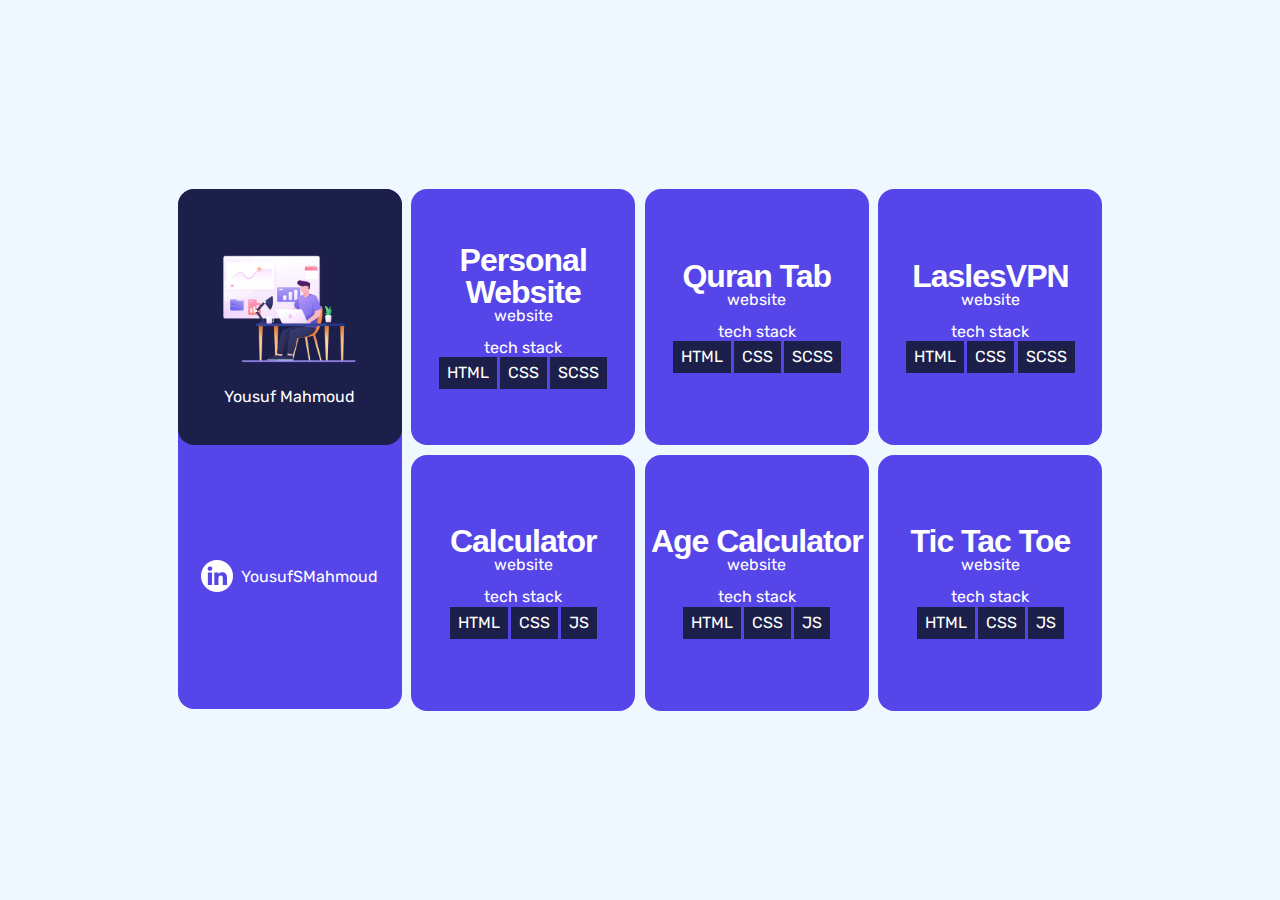
<file: index.html>
<!DOCTYPE html>
<html lang="en">
  <head>
    <meta charset="UTF-8" />
    <meta name="viewport" content="width=device-width, initial-scale=1.0" />
    <meta
      name="description"
      content="Yousuf Mahmoud is a passionate Computer Science student specializing in front-end web development. Explore his work, learn about his skills, and connect with him!"
    />

    <link rel="stylesheet" href="style.css" />
    <title>Profile Dashboard</title>
    <link rel="preconnect" href="https://fonts.googleapis.com" />
    <link rel="preconnect" href="https://fonts.gstatic.com" crossorigin="" />
    <link
      href="https://fonts.googleapis.com/css2?family=Rubik&amp;display=swap"
      rel="stylesheet"
    />
  </head>
  <body>
    <div class="container">
      <div class="card first">
        <div class="start">
          <img
            src="./assets/developer.png"
            alt="Profile Image"
            class="profileImage"
          />
          <h1>Yousuf Mahmoud</h1>
        </div>
        <div class="end">
          <a href="" target="_blank"
            ><img src="./assets/linkedin.png" alt="linkedin Icon" class="icon"
          /></a>
          <a
            href="https://www.linkedin.com/in/yousuf-mahmoud-a05764242/"
            target="_blank"
            rel="noopener noreferrer"
            >YousufSMahmoud</a
          >
        </div>
      </div>
      <div class="card">
        <a
          href="https://yousufsmahmoud.github.io/personal-website"
          class="title"
          target="_blank"
          >Personal Website</a
        >
        <h3>website</h3>
        <div class="stack">
          <p>tech stack</p>
          <div class="languages">
            <span class="language">HTML</span>
            <span class="language">CSS</span> <span class="language">SCSS</span>
          </div>
        </div>
      </div>
      <div class="card">
        <a href="https://yousufsmahmoud.github.io/QuranTab" class="title"
          >Quran Tab</a
        >
        <h3>website</h3>
        <div class="stack">
          <p>tech stack</p>
          <div class="languages">
            <span class="language">HTML</span>
            <span class="language">CSS</span> <span class="language">SCSS</span>
          </div>
        </div>
      </div>
      <div class="card">
        <a href="https://yousufsmahmoud.github.io/laslesvpn/" class="title"
          >LaslesVPN</a
        >
        <h3>website</h3>
        <div class="stack">
          <p>tech stack</p>
          <div class="languages">
            <span class="language">HTML</span>
            <span class="language">CSS</span>
            <span class="language">SCSS</span>
          </div>
        </div>
      </div>
      <div class="card">
        <a href="https://yousufsmahmoud.github.io/calculator/" class="title"
          >Calculator</a
        >
        <h3>website</h3>
        <div class="stack">
          <p>tech stack</p>
          <div class="languages">
            <span class="language">HTML</span> <span class="language">CSS</span
            ><span class="language">JS</span>
          </div>
        </div>
      </div>
      <div class="card">
        <a href="https://yousufsmahmoud.github.io/agecalculator/" class="title"
          >Age Calculator</a
        >
        <h3>website</h3>
        <div class="stack">
          <p>tech stack</p>
          <div class="languages">
            <span class="language">HTML</span>
            <span class="language">CSS</span> <span class="language">JS</span>
          </div>
        </div>
      </div>
      <div class="card">
        <a href="https://yousufsmahmoud.github.io/tic-tac-toe/" class="title"
          >Tic Tac Toe</a
        >
        <h3>website</h3>
        <div class="stack">
          <p>tech stack</p>
          <div class="languages">
            <span class="language">HTML</span> <span class="language">CSS</span
            ><span class="language">JS</span>
          </div>
        </div>
      </div>
    </div>
  </body>
</html>
</file>
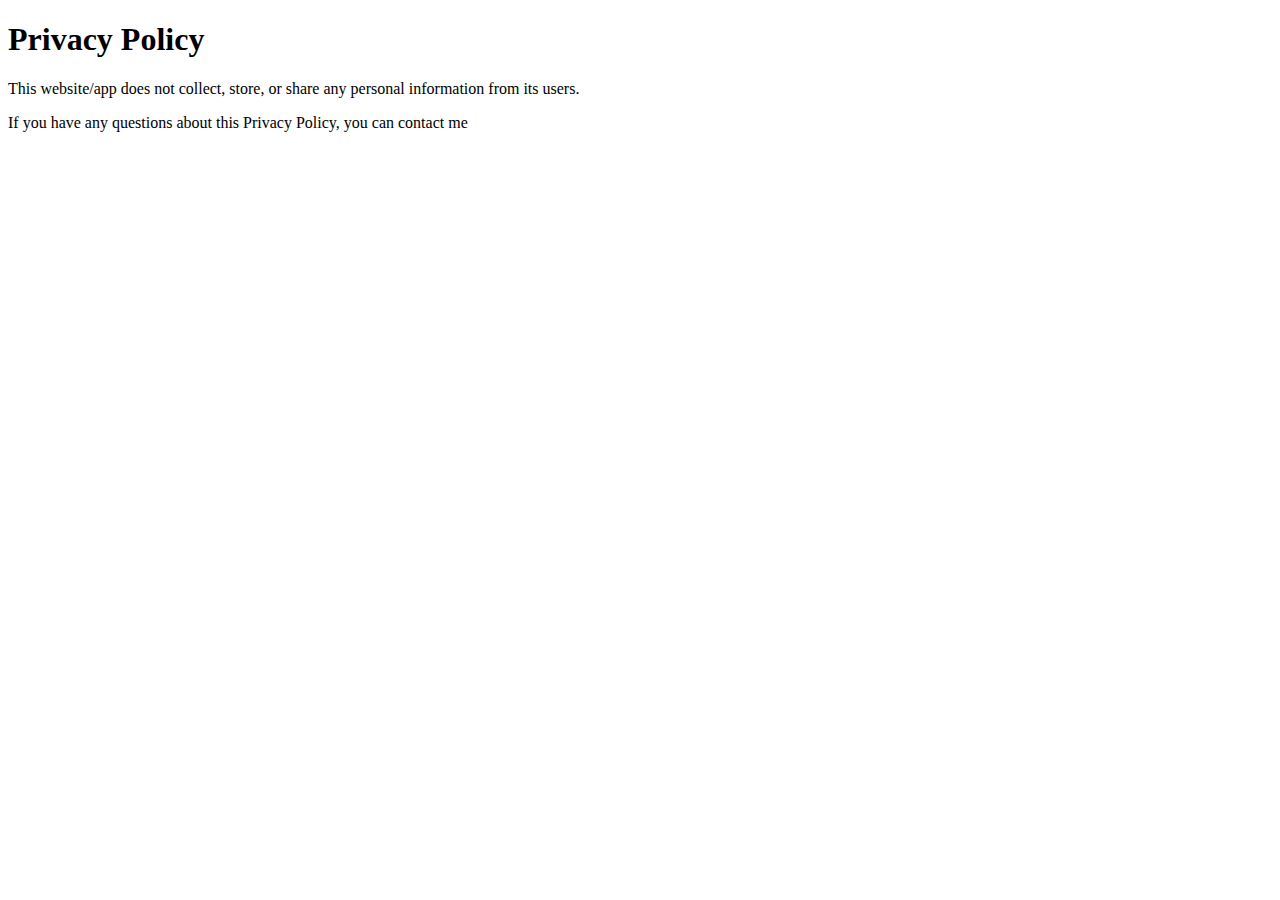
<file: privacy-policy.html>
<!DOCTYPE html>
<html lang="en">
<head>
    <meta charset="UTF-8">
    <meta name="viewport" content="width=device-width, initial-scale=1.0">
    <title>Privacy Policy</title>
</head>
<body>
            <h1>Privacy Policy</h1>
           <p>This website/app does not collect, store, or share any personal information from its users.</p>
           <p>If you have any questions about this Privacy Policy, you can contact me</p>
</body>
</html>
</file>
<file: style.css>
/* http://meyerweb.com/eric/tools/css/reset/ 
   v2.0 | 20110126
   License: none (public domain)
*/

:root {
  --primarycolor: #5646e9;
  --secondColor: #1c1f4a;
  --thirdColor: #4545a5;
  --color: #fff;
}
* {
  box-sizing: border-box;
}

html,
body,
div,
span,
applet,
object,
iframe,
h1,
h2,
h3,
h4,
h5,
h6,
p,
blockquote,
pre,
a,
abbr,
acronym,
address,
big,
cite,
code,
del,
dfn,
em,
img,
ins,
kbd,
q,
s,
samp,
small,
strike,
strong,
sub,
sup,
tt,
var,
b,
u,
i,
center,
dl,
dt,
dd,
ol,
ul,
li,
fieldset,
form,
label,
legend,
table,
caption,
tbody,
tfoot,
thead,
tr,
th,
td,
article,
aside,
canvas,
details,
embed,
figure,
figcaption,
footer,
header,
hgroup,
menu,
nav,
output,
ruby,
section,
summary,
time,
mark,
audio,
video {
  margin: 0;
  padding: 0;
  border: 0;
  font-size: 100%;
  font: inherit;
  vertical-align: baseline;
  color: var(--color);
}
/* HTML5 display-role reset for older browsers */
article,
aside,
details,
figcaption,
figure,
footer,
header,
hgroup,
menu,
nav,
section {
  display: block;
}
body {
  line-height: 1;
}
ol,
ul {
  list-style: none;
}
blockquote,
q {
  quotes: none;
}
blockquote:before,
blockquote:after,
q:before,
q:after {
  content: "";
  content: none;
}
table {
  border-collapse: collapse;
  border-spacing: 0;
}

html {
  font-family: "Rubik", "sans-serif";
}
.container {
  min-height: 100vh;
  background-color: aliceblue;
  display: grid;
  justify-content: center;
  align-content: center;
  grid-template-columns: repeat(4, 14rem);

  gap: 0.6rem;
}

.icon {
  width: 2rem;
}

.stack {
  display: flex;
  flex-direction: column;
  justify-content: center;
  align-content: center;
  align-items: center;
  flex-wrap: wrap;
  margin-top: 1rem;
}
.languages {
  display: flex;
  flex-direction: row;
  flex-wrap: wrap;
  justify-content: center;
  align-content: center;
  align-items: center;
}

.language {
  padding: 0.5rem;
  background-color: var(--secondColor);
  margin: 0.1rem;
}
.card,
.start,
.end {
  background-color: var(--primarycolor);
  height: 16rem;
  border-radius: 1rem;
  display: flex;
  flex-direction: column;
  justify-content: center;
  align-items: center;
}
.end {
  flex-direction: row;
  gap: 0.5rem;
  height: 16.5rem;
}

.card.first {
  grid-row-start: 1;
  grid-row-end: 3;
  height: 32.5rem;
}

.profileImage {
  display: inline-block;
  height: 10rem;
  border-radius: 50%;
}

a {
  text-decoration: none;
}

.title {
  /*code from https://wdexplorer.com/20-examples-beautiful-css-typography-design/*/
  color: var(--color);
  font-family: "Helvetica Neue", sans-serif;
  font-size: 2rem;
  font-weight: bold;
  letter-spacing: -1px;
  line-height: 1;
  text-align: center;
}

.card.first > :nth-child(1) {
  background-color: var(--secondColor);
  width: 100%;
}
.start {
  /* background-color: var(--secondColor); */
  color: var(--primarycolor);
  /* width: 100%; */

  /* color: var(--primarycolor); */
}
/* TABLET */
@media only screen and (max-width: 74rem) {
  .container {
    grid-template-columns: repeat(2, 1fr);
    align-items: start;
  }

  .card {
    height: 8rem;
  }

  .card.first {
    display: grid;
    grid-template-columns: 1fr 1fr;
    grid-auto-flow: row;
    grid-column: 1/3;
    height: 10rem;
    grid-row: auto;
  }

  /* .start {
    background-color: var(--secondColor);

     color: var(--primarycolor); 
       }     */

 
.start,
.end {
    flex-direction: row;
    height: 10rem;
  }


/* Mobile */
@media only screen and (max-width: 40rem) {
  .container {
    grid-template-columns: repeat(1, 1fr);
    align-items: start;
  }
  .card.first {
    grid-template-columns: 1fr;
    grid-column: 1/1;
  }
  .start,
  .end {
    height: 5rem;
    font-size: 1.5rem;
  }
}
</file>
